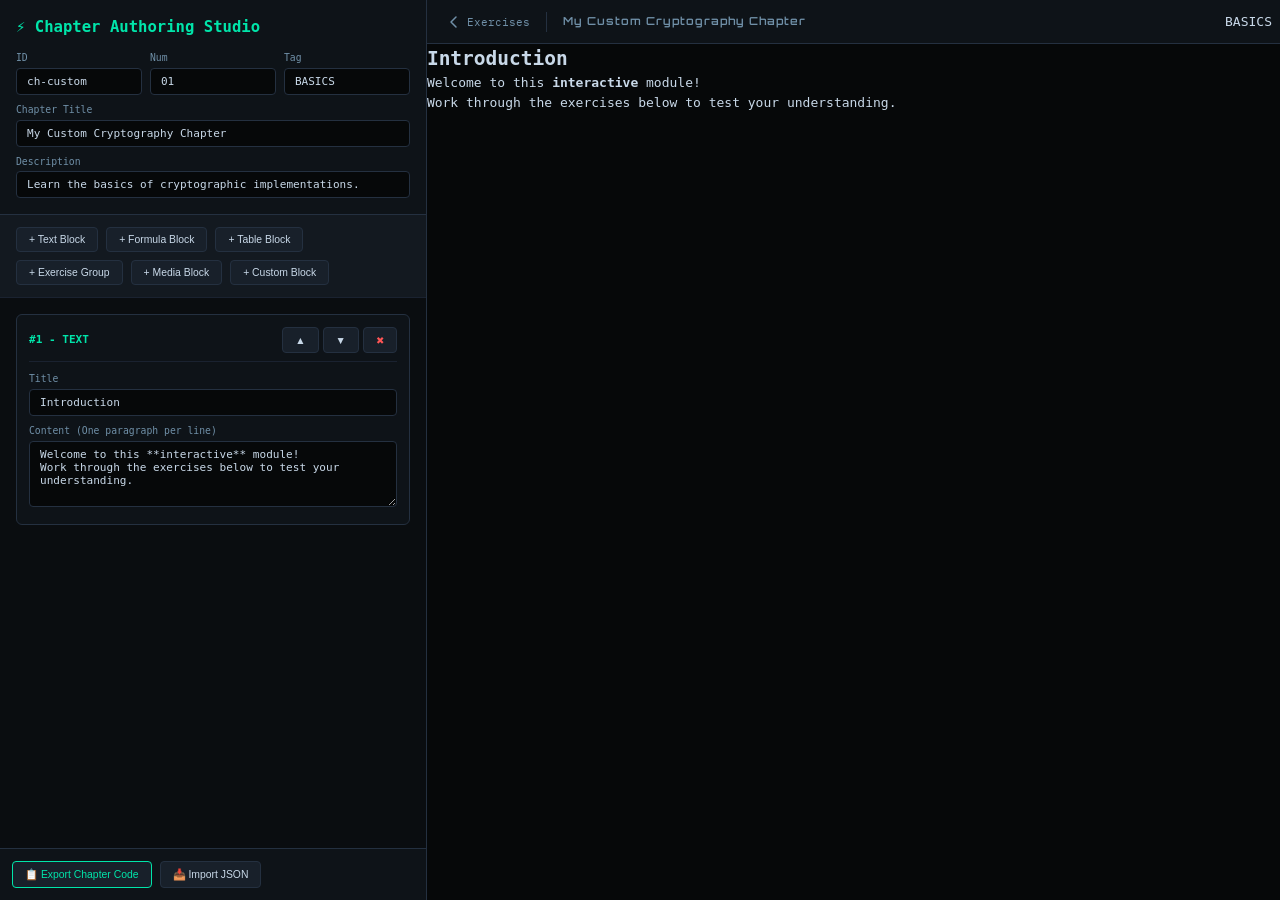
<file: frontend/app/author.html>
<!DOCTYPE html>
<html lang="en">
<head>
  <meta charset="UTF-8">
  <meta name="viewport" content="width=device-width, initial-scale=1.0">
  <title>Chapter Authoring Studio</title>
  
  <!-- 1. Load external stylesheet FIRST so internal styles can override it -->
  <link rel="stylesheet" href="style/base.css" />

  <style>
    * { box-sizing: border-box; margin: 0; padding: 0; }
    
    body {
      font-family: -apple-system, BlinkMacSystemFont, "Segoe UI", Roboto, monospace;
      background-color: var(--bg-void, #060809);
      color: var(--text-primary, #c8d8e8);
      height: 100vh;
      overflow: hidden;
    }

    .studio-container {
      display: flex;
      height: 100vh;
      width: 100vw;
    }

    /* Left Editor Pane */
    .editor-pane {
      width: 50%;
      height: 100%;
      border-right: 1px solid var(--border-mid, #243040);
      display: flex;
      flex-direction: column;
      background: #0a0d10;
    }

    .editor-header {
      padding: 16px;
      border-bottom: 1px solid var(--border-mid, #243040);
      background: #0e1318;
    }

    .editor-header h1 {
      font-size: 1.2rem;
      color: var(--text-accent, #00e5aa);
      margin-bottom: 12px;
    }

    .meta-inputs {
      display: grid;
      grid-template-columns: 1fr 1fr 1fr;
      gap: 8px;
    }

    .palette {
      padding: 12px 16px;
      border-bottom: 1px solid var(--border-dim, #1a2230);
      background: #131920;
      display: flex;
      gap: 8px;
      flex-wrap: wrap;
    }

    .forms-scroll {
      flex: 1;
      overflow-y: auto;
      padding: 16px;
      display: flex;
      flex-direction: column;
      gap: 16px;
    }

    /* Right Preview Pane */
    .preview-pane {
      width: 50%;
      height: 100vh;
      overflow-y: auto;
      overflow-x: hidden;
      background: var(--bg-void, #060809);
      position: relative;
      display: flex;
      flex-direction: column;
    }

    /* Force elements appended inside preview-mount to isolate their position */
#preview-mount {
      position: relative;
      width: 100%;
      height: 100%;
      overflow-y: auto;
    }

#preview-mount > * {
      position: relative !important; /* Overrides position: absolute / fixed on engine output */
      top: 0 !important;
      left: 0 !important;
      width: 100% !important;
      max-width: 100% !important;
    }

    /* Form Controls Styling */
    .block-card {
      background: #0e1318;
      border: 1px solid var(--border-mid, #243040);
      border-radius: 6px;
      padding: 12px;
      display: flex;
      flex-direction: column;
      gap: 10px;
    }

    .block-card-header {
      display: flex;
      justify-content: space-between;
      align-items: center;
      border-bottom: 1px solid var(--border-dim, #1a2230);
      padding-bottom: 8px;
    }

    .block-title-tag {
      font-weight: bold;
      color: #00e5aa;
      font-size: 0.85rem;
      text-transform: uppercase;
    }

    .card-actions {
      display: flex;
      gap: 4px;
    }

    input, textarea, select {
      background: #060809;
      border: 1px solid var(--border-mid, #243040);
      color: #c8d8e8;
      padding: 6px 10px;
      border-radius: 4px;
      font-family: inherit;
      font-size: 0.85rem;
      width: 100%;
    }

    input:focus, textarea:focus, select:focus {
      outline: 1px solid #00e5aa;
      border-color: #00e5aa;
    }

    label {
      font-size: 0.75rem;
      color: #7090a8;
      display: block;
      margin-bottom: 2px;
    }

    .btn {
      background: #18202a;
      border: 1px solid var(--border-mid, #243040);
      color: #c8d8e8;
      padding: 6px 12px;
      border-radius: 4px;
      cursor: pointer;
      font-size: 0.8rem;
    }

    .btn:hover {
      background: #243040;
      color: #00e5aa;
    }

    .btn-danger {
      color: #ff5555;
    }

    .btn-danger:hover {
      background: #3a1515;
      color: #ff7777;
    }

    .nested-item {
      background: #131920;
      border: 1px solid var(--border-dim, #1a2230);
      padding: 8px;
      margin-top: 8px;
      border-radius: 4px;
    }

    /* Modal Styling for Export (Fixed display precedence) */
    .modal {
      display: none !important; /* Hidden by default */
      position: fixed;
      top: 0; 
      left: 0; 
      width: 100vw; 
      height: 100vh;
      background: rgba(6, 8, 9, 0.85);
      backdrop-filter: blur(4px);
      z-index: 9999;
      align-items: center;
      justify-content: center;
    }

    .modal.active {
      display: flex !important; /* Show when active class is present */
    }

    .modal-content {
      background: #0e1318;
      border: 1px solid #00e5aa;
      width: 90%;
      max-width: 700px;
      max-height: 80vh;
      display: flex;
      flex-direction: column;
      padding: 20px;
      border-radius: 6px;
      box-shadow: 0 10px 30px rgba(0,0,0,0.5);
    }
  </style>
</head>
<body>

<div class="studio-container">
  <!-- LEFT: Editor Pane -->
  <div class="editor-pane">
    <div class="editor-header">
      <h1>⚡ Chapter Authoring Studio</h1>
      <div class="meta-inputs">
        <div>
          <label>ID</label>
          <input type="text" id="meta-id" value="ch-custom" />
        </div>
        <div>
          <label>Num</label>
          <input type="text" id="meta-num" value="01" />
        </div>
        <div>
          <label>Tag</label>
          <input type="text" id="meta-tag" value="BASICS" />
        </div>
        <div style="grid-column: span 3;">
          <label>Chapter Title</label>
          <input type="text" id="meta-title" value="My Custom Cryptography Chapter" />
        </div>
        <div style="grid-column: span 3;">
          <label>Description</label>
          <input type="text" id="meta-desc" value="Learn the basics of cryptographic implementations." />
        </div>
      </div>
    </div>

    <div class="palette">
      <button class="btn" id="add-text">+ Text Block</button>
      <button class="btn" id="add-formula">+ Formula Block</button>
      <button class="btn" id="add-table">+ Table Block</button>
      <button class="btn" id="add-exercise">+ Exercise Group</button>
      <button class="btn" id="add-media">+ Media Block</button>
      <button class="btn" id="add-custom">+ Custom Block</button>
    </div>

    <div class="forms-scroll" id="forms-container"></div>

    <div style="padding: 12px; border-top: 1px solid #243040; background: #0e1318; display: flex; gap: 8px;">
      <button class="btn" id="btn-export" style="border-color: #00e5aa; color: #00e5aa;">📋 Export Chapter Code</button>
      <button class="btn" id="btn-import">📥 Import JSON</button>
      <input type="file" id="file-import" accept=".json" style="display: none;" />
    </div>
  </div>

  <!-- RIGHT: Live Preview Engine -->
  <div class="preview-pane" id="preview-mount"></div>
</div>

<!-- EXPORT MODAL -->
<div class="modal" id="export-modal">
  <div class="modal-content">
    <h3 style="color: #00e5aa; margin-bottom: 10px;">Generated Chapter Module Code</h3>
    <textarea id="export-textarea" style="flex: 1; font-family: monospace; font-size: 0.8rem; margin-bottom: 12px; min-height: 250px;" readonly></textarea>
    <div style="display: flex; gap: 8px; justify-content: flex-end;">
      <button class="btn" id="btn-copy">Copy to Clipboard</button>
      <button class="btn btn-danger" id="btn-close-modal">Close</button>
    </div>
  </div>
</div>

<script type="module">
  import { buildChapterScreen } from './chapter-engine.js';

  // ── Authoring State ──────────────────────────────────────────────────────
  let chapterData = {
    id: 'ch-custom',
    num: '01',
    tag: 'BASICS',
    tagClass: 'tag-green',
    title: 'My Custom Cryptography Chapter',
    topbarTitle: 'My Custom Cryptography Chapter',
    desc: 'Learn the basics of cryptographic implementations.',
    concepts: ['Hashes', 'Ciphers'],
    blocks: [
      {
        kind: 'text',
        title: 'Introduction',
        content: ['Welcome to this **interactive** module!', 'Work through the exercises below to test your understanding.']
      }
    ]
  };

  const formsContainer = document.getElementById('forms-container');
  const previewMount = document.getElementById('preview-mount');

  // Dummy Exercise Kit Context
  const kitMock = {};

  // ── Sync Metadata ────────────────────────────────────────────────────────
  function syncMeta() {
    chapterData.id = document.getElementById('meta-id').value;
    chapterData.num = document.getElementById('meta-num').value;
    chapterData.tag = document.getElementById('meta-tag').value;
    chapterData.title = document.getElementById('meta-title').value;
    chapterData.topbarTitle = chapterData.title;
    chapterData.desc = document.getElementById('meta-desc').value;
  }

  ['meta-id', 'meta-num', 'meta-tag', 'meta-title', 'meta-desc'].forEach(id => {
    document.getElementById(id).addEventListener('input', () => {
      syncMeta();
      renderPreview();
    });
  });

  // ── Live Render Preview ──────────────────────────────────────────────────
  function renderPreview() {
    previewMount.innerHTML = '';
    try {
      const screen = buildChapterScreen(chapterData, kitMock);
      
      // Reset layout properties so it stays trapped inside the right preview pane
      screen.style.position = 'relative';
      screen.style.top = '0';
      screen.style.left = '0';
      screen.style.width = '100%';
      screen.style.height = '100%';
      screen.style.display = 'block';
      screen.style.opacity = '1';
      
      previewMount.appendChild(screen);
    } catch (err) {
      console.error('Preview Render Error:', err);
    }
  }

  // ── Render Form Controls ────────────────────────────────────────────────
  function renderEditorForms() {
    formsContainer.innerHTML = '';

    chapterData.blocks.forEach((block, idx) => {
      const card = document.createElement('div');
      card.className = 'block-card';

      // Block Action Header
      const header = document.createElement('div');
      header.className = 'block-card-header';
      header.innerHTML = `
        <span class="block-title-tag">#${idx + 1} - ${block.kind}</span>
        <div class="card-actions">
          <button class="btn btn-move-up" data-idx="${idx}">▲</button>
          <button class="btn btn-move-down" data-idx="${idx}">▼</button>
          <button class="btn btn-danger btn-delete" data-idx="${idx}">✖</button>
        </div>
      `;
      card.appendChild(header);

      // Render Block Form Controls by Kind
      const body = document.createElement('div');
      body.style.display = 'flex';
      body.style.flexDirection = 'column';
      body.style.gap = '8px';

      if (block.kind === 'text') {
        body.innerHTML = `
          <div><label>Title</label><input type="text" class="text-title" value="${block.title || ''}" /></div>
          <div><label>Content (One paragraph per line)</label>
          <textarea class="text-content" rows="4">${(block.content || []).join('\n')}</textarea></div>
        `;
      } 
      else if (block.kind === 'formula') {
        body.innerHTML = `
          <div><label>Title</label><input type="text" class="formula-title" value="${block.title || ''}" /></div>
          <div><label>Formula Lines (One per line)</label>
          <textarea class="formula-lines" rows="3">${(block.lines || []).join('\n')}</textarea></div>
          <div><label>Note</label><input type="text" class="formula-note" value="${block.note || ''}" /></div>
        `;
      }
      else if (block.kind === 'table') {
        body.innerHTML = `
          <div><label>Title</label><input type="text" class="table-title" value="${block.title || ''}" /></div>
          <div><label>Columns (Comma-separated)</label>
          <input type="text" class="table-cols" value="${(block.columns || []).join(', ')}" /></div>
          <div><label>Rows (One row per line, values separated by pipe '|')</label>
          <textarea class="table-rows" rows="3">${(block.rows || []).map(r => r.join(' | ')).join('\n')}</textarea></div>
        `;
      }
      else if (block.kind === 'exerciseGroup') {
        body.innerHTML = `
          <div><label>Group Title</label><input type="text" class="exgroup-title" value="${block.title || ''}" /></div>
          <div class="exercise-items-container"></div>
          <button class="btn btn-add-ex-item" style="margin-top: 6px;">+ Add Exercise Item</button>
        `;

        // Render exercise items inside this group
        const itemsContainer = body.querySelector('.exercise-items-container');
        (block.items || []).forEach((item, exIdx) => {
          const itemEl = document.createElement('div');
          itemEl.className = 'nested-item';
          itemEl.innerHTML = `
            <div style="display:flex; justify-content: space-between; align-items:center; margin-bottom:4px;">
              <strong style="font-size:0.75rem; color:#00e5aa;">Item ${item.num || exIdx + 1}</strong>
              <button class="btn btn-danger btn-del-ex" data-exidx="${exIdx}">Delete</button>
            </div>
            <div><label>Num</label><input type="text" class="ex-num" value="${item.num || `E${exIdx+1}`}" /></div>
            <div><label>Title</label><input type="text" class="ex-title" value="${item.title || ''}" /></div>
            <div><label>Body Text</label><input type="text" class="ex-body" value="${item.bodyHtml || ''}" /></div>
            <div><label>Hint</label><input type="text" class="ex-hint" value="${item.hint || ''}" /></div>
            <div>
              <label>Input Type</label>
              <select class="ex-type">
                <option value="text" ${item.input?.type==='text'?'selected':''}>Text</option>
                <option value="hex" ${item.input?.type==='hex'?'selected':''}>Hex Byte</option>
                <option value="mc" ${item.input?.type==='mc'?'selected':''}>Multiple Choice</option>
              </select>
            </div>
            <div><label>Expected Answer (for simple check)</label><input type="text" class="ex-ans" value="${item.expectedAnswer || ''}" /></div>
          `;

          // Item Bindings
          itemEl.querySelector('.ex-num').addEventListener('input', e => { item.num = e.target.value; renderPreview(); });
          itemEl.querySelector('.ex-title').addEventListener('input', e => { item.title = e.target.value; renderPreview(); });
          itemEl.querySelector('.ex-body').addEventListener('input', e => { item.bodyHtml = e.target.value; renderPreview(); });
          itemEl.querySelector('.ex-hint').addEventListener('input', e => { item.hint = e.target.value; renderPreview(); });
          itemEl.querySelector('.ex-type').addEventListener('change', e => {
            if (!item.input) item.input = {};
            item.input.type = e.target.value;
            renderPreview();
          });
          itemEl.querySelector('.ex-ans').addEventListener('input', e => {
            item.expectedAnswer = e.target.value;
            item.check = (val) => ({
              correct: String(val).toLowerCase() === String(item.expectedAnswer).toLowerCase(),
              message: String(val).toLowerCase() === String(item.expectedAnswer).toLowerCase() ? 'Correct!' : 'Try again!'
            });
            renderPreview();
          });

          itemEl.querySelector('.btn-del-ex').addEventListener('click', () => {
            block.items.splice(exIdx, 1);
            renderEditorForms();
            renderPreview();
          });

          itemsContainer.appendChild(itemEl);
        });

        body.querySelector('.btn-add-ex-item').addEventListener('click', () => {
          if (!block.items) block.items = [];
          block.items.push({
            num: `E${block.items.length + 1}`,
            title: 'New Question',
            bodyHtml: 'Solve this challenge:',
            input: { type: 'text', placeholder: 'Answer...' },
            expectedAnswer: '42',
            check: (val) => ({ correct: String(val) === '42', message: String(val) === '42' ? 'Correct!' : 'Incorrect' })
          });
          renderEditorForms();
          renderPreview();
        });
      }
      else if (block.kind === 'media') {
        body.innerHTML = `
          <div><label>Title</label><input type="text" class="media-title" value="${block.title || ''}" /></div>
          <div><label>Image/Video Source URL</label><input type="text" class="media-src" value="${block.src || ''}" /></div>
          <div><label>Caption</label><input type="text" class="media-caption" value="${block.caption || ''}" /></div>
        `;
      }
      else if (block.kind === 'custom') {
        body.innerHTML = `
          <div><label>Title</label><input type="text" class="custom-title" value="${block.title || ''}" /></div>
          <div><label>Custom HTML Markup</label>
          <textarea class="custom-html" rows="4">${block.html || ''}</textarea></div>
        `;
      }

      card.appendChild(body);

      // Input Binding Listeners for Live Updates
      card.addEventListener('input', () => {
        if (block.kind === 'text') {
          block.title = card.querySelector('.text-title').value;
          block.content = card.querySelector('.text-content').value.split('\n').filter(Boolean);
        } else if (block.kind === 'formula') {
          block.title = card.querySelector('.formula-title').value;
          block.lines = card.querySelector('.formula-lines').value.split('\n').filter(Boolean);
          block.note = card.querySelector('.formula-note').value;
        } else if (block.kind === 'table') {
          block.title = card.querySelector('.table-title').value;
          block.columns = card.querySelector('.table-cols').value.split(',').map(s => s.trim());
          block.rows = card.querySelector('.table-rows').value.split('\n').map(row => row.split('|').map(s => s.trim()));
        } else if (block.kind === 'exerciseGroup') {
          block.title = card.querySelector('.exgroup-title').value;
        } else if (block.kind === 'media') {
          block.title = card.querySelector('.media-title').value;
          block.src = card.querySelector('.media-src').value;
          block.caption = card.querySelector('.media-caption').value;
        } else if (block.kind === 'custom') {
          block.title = card.querySelector('.custom-title').value;
          block.html = card.querySelector('.custom-html').value;
        }
        renderPreview();
      });

      // Header Button Controls
      card.querySelector('.btn-move-up').addEventListener('click', () => moveBlock(idx, -1));
      card.querySelector('.btn-move-down').addEventListener('click', () => moveBlock(idx, 1));
      card.querySelector('.btn-delete').addEventListener('click', () => deleteBlock(idx));

      formsContainer.appendChild(card);
    });
  }

  // ── Block Operations ─────────────────────────────────────────────────────
  function moveBlock(idx, direction) {
    const targetIdx = idx + direction;
    if (targetIdx < 0 || targetIdx >= chapterData.blocks.length) return;
    const temp = chapterData.blocks[idx];
    chapterData.blocks[idx] = chapterData.blocks[targetIdx];
    chapterData.blocks[targetIdx] = temp;
    renderEditorForms();
    renderPreview();
  }

  function deleteBlock(idx) {
    chapterData.blocks.splice(idx, 1);
    renderEditorForms();
    renderPreview();
  }

  // Palette Actions
  document.getElementById('add-text').addEventListener('click', () => {
    chapterData.blocks.push({ kind: 'text', title: 'New Section', content: ['Write paragraphs here...'] });
    renderEditorForms();
    renderPreview();
  });

  document.getElementById('add-formula').addEventListener('click', () => {
    chapterData.blocks.push({ kind: 'formula', title: 'Formula Title', lines: ['e = H(r || m)'], note: 'Note details...' });
    renderEditorForms();
    renderPreview();
  });

  document.getElementById('add-table').addEventListener('click', () => {
    chapterData.blocks.push({ kind: 'table', title: 'Reference Table', columns: ['Name', 'Value'], rows: [['Variable A', '100'], ['Variable B', '200']] });
    renderEditorForms();
    renderPreview();
  });

  document.getElementById('add-exercise').addEventListener('click', () => {
    chapterData.blocks.push({ kind: 'exerciseGroup', title: 'Practice Exercises', items: [] });
    renderEditorForms();
    renderPreview();
  });

  document.getElementById('add-media').addEventListener('click', () => {
    chapterData.blocks.push({ kind: 'media', title: 'Diagram', src: 'https://via.placeholder.com/400x200', caption: 'Figure 1.1' });
    renderEditorForms();
    renderPreview();
  });

  document.getElementById('add-custom').addEventListener('click', () => {
    chapterData.blocks.push({ kind: 'custom', title: 'Interactive Widget', html: '<div class="ex-data-block">Custom Interactive Component Node</div>' });
    renderEditorForms();
    renderPreview();
  });

  // ── Import / Export Logic ───────────────────────────────────────────────
  const modal = document.getElementById('export-modal');
  const exportTextarea = document.getElementById('export-textarea');

  document.getElementById('btn-export').addEventListener('click', () => {
    syncMeta();
    const code = `// ${chapterData.id}.js - Auto-generated Chapter Module\n\nexport const ${chapterData.id.replace(/-/g, '_')} = ${JSON.stringify(chapterData, null, 2)};`;
    exportTextarea.value = code;
    modal.classList.add('active');
  });

  document.getElementById('btn-close-modal').addEventListener('click', () => {
    modal.classList.remove('active');
  });

  document.getElementById('btn-copy').addEventListener('click', () => {
    navigator.clipboard.writeText(exportTextarea.value);
    alert('Code copied to clipboard!');
  });

  // Close modal if user clicks outside content box
  modal.addEventListener('click', (e) => {
    if (e.target === modal) modal.classList.remove('active');
  });

  // JSON Import
  const fileInput = document.getElementById('file-import');
  document.getElementById('btn-import').addEventListener('click', () => fileInput.click());

  fileInput.addEventListener('change', (e) => {
    const file = e.target.files[0];
    if (!file) return;
    const reader = new FileReader();
    reader.onload = (event) => {
      try {
        const imported = JSON.parse(event.target.result);
        chapterData = imported;
        document.getElementById('meta-id').value = chapterData.id || '';
        document.getElementById('meta-num').value = chapterData.num || '';
        document.getElementById('meta-tag').value = chapterData.tag || '';
        document.getElementById('meta-title').value = chapterData.title || '';
        document.getElementById('meta-desc').value = chapterData.desc || '';
        renderEditorForms();
        renderPreview();
      } catch (err) {
        alert('Invalid JSON file format.');
      }
    };
    reader.readAsText(file);
  });

  // Initial Boot
  syncMeta();
  renderEditorForms();
  renderPreview();
</script>
</body>
</html>
</file>
<file: frontend/app/style/base.css>
/* ═══════════════════════════════════════════════════
   CRYPTOCIRCUIT — Base: variables, reset, screens, topbar, modals
═══════════════════════════════════════════════════ */

@import url('https://fonts.googleapis.com/css2?family=Share+Tech+Mono&family=Orbitron:wght@400;600;900&family=IBM+Plex+Mono:wght@300;400;500&display=swap');

*, *::before, *::after { box-sizing: border-box; margin: 0; padding: 0; }

:root {
  /* Core palette — phosphor green on near-black */
  --bg-void:     #060809;
  --bg-base:     #0a0d10;
  --bg-surface:  #0e1318;
  --bg-raised:   #131920;
  --bg-hover:    #18202a;
  --bg-active:   #1e2832;

  --border-dim:  #1a2230;
  --border-mid:  #243040;
  --border-hi:   #304050;

  --text-primary:   #c8d8e8;
  --text-secondary: #7090a8;
  --text-dim:       #3a5060;
  --text-accent:    #00e5aa;

  --accent:      #00e5aa;
  --accent-dim:  #00a878;
  --accent-glow: rgba(0, 229, 170, 0.12);
  --dim:         #3a5060;

  /* Node type colors */
  --xor:     #00e5aa;
  --block-cipher:    #4db8ff;
  --caesar:  #ff8c42;
  --ecc:     #c084fc;

  --xor-dim:     rgba(0, 229, 170, 0.15);
  --block-cipher-dim:    rgba(77, 184, 255, 0.15);
  --caesar-dim:  rgba(255, 140, 66, 0.15);
  --ecc-dim:     rgba(192, 132, 252, 0.15);

  --font-display: 'Orbitron', monospace;
  --font-mono:    'IBM Plex Mono', 'Share Tech Mono', monospace;

  --topbar-h:    44px;
  --left-panel:  210px;
  --right-panel: 240px;
}


html, body {
  width: 100%; height: 100%;
  overflow: hidden;
  background: var(--bg-void);
  color: var(--text-primary);
  font-family: var(--font-mono);
  font-size: 13px;
  line-height: 1.5;
  -webkit-font-smoothing: antialiased;
}

/* ── Screens ────────────────────────────────────── */
.screen {
  position: fixed; inset: 0;
  display: flex; flex-direction: column;
  opacity: 0; pointer-events: none;
  transition: opacity 0.3s ease;
}
.screen.active { opacity: 1; pointer-events: all; }

/* ── Shared topbar ──────────────────────────────── */
.topbar {
  height: var(--topbar-h);
  background: var(--bg-surface);
  border-bottom: 1px solid var(--border-mid);
  display: flex; align-items: center;
  gap: 0; flex-shrink: 0;
  padding: 0 8px;
}

.tb-back {
  display: flex; align-items: center; gap: 6px;
  padding: 0 12px; height: 100%;
  background: none; border: none;
  color: var(--text-secondary); cursor: pointer;
  font-family: var(--font-mono); font-size: 11px;
  transition: color 0.15s;
}
.tb-back:hover { color: var(--text-primary); }

.tb-divider { width: 1px; height: 20px; background: var(--border-mid); margin: 0 4px; }

.tb-title {
  font-family: var(--font-display);
  font-size: 11px; font-weight: 600;
  color: var(--text-secondary); letter-spacing: 1px;
  padding: 0 12px;
}

.tb-btn {
  display: inline-flex; align-items: center; gap: 5px;
  padding: 5px 10px;
  background: transparent;
  border: 1px solid var(--border-mid); border-radius: 3px;
  color: var(--text-secondary);
  font-family: var(--font-mono); font-size: 11px;
  cursor: pointer; transition: all 0.15s; white-space: nowrap;
}
.tb-btn:hover { border-color: var(--border-hi); color: var(--text-primary); background: var(--bg-raised); }
.tb-btn.accent { border-color: var(--accent-dim); color: var(--accent); }
.tb-btn.accent:hover { border-color: var(--accent); background: var(--accent-glow); box-shadow: 0 0 10px var(--accent-glow); }
.tb-btn.full-width { width: 100%; justify-content: center; }

.tb-actions { display: flex; align-items: center; gap: 4px; }
.tb-spacer { flex: 1; }
.tb-step-info { font-size: 11px; color: var(--text-dim); padding: 0 12px; }
.tb-step-info span { color: var(--accent); }

/* ── JSON Modal ─────────────────────────────────── */
.modal-backdrop {
  position: fixed; inset: 0; z-index: 1000;
  background: rgba(6,8,9,0.85);
  display: flex; align-items: center; justify-content: center;
}
.modal {
  background: var(--bg-surface); border: 1px solid var(--border-mid);
  border-radius: 4px; width: 700px; max-width: 90vw; max-height: 80vh;
  display: flex; flex-direction: column;
}
.modal-header {
  display: flex; align-items: center; justify-content: space-between;
  padding: 12px 16px; border-bottom: 1px solid var(--border-dim);
  font-size: 12px; color: var(--text-secondary);
  font-family: var(--font-display); letter-spacing: 1px;
}
.modal-close { background: none; border: none; color: var(--text-dim); cursor: pointer; font-size: 14px; transition: color 0.15s; }
.modal-close:hover { color: var(--text-primary); }
.modal-body {
  flex: 1; overflow-y: auto; overflow-x: auto; padding: 16px;
  font-size: 11px; color: var(--accent); line-height: 1.6; white-space: pre;
  font-family: var(--font-mono);
}
.modal-body::-webkit-scrollbar { width: 3px; height: 3px; }
.modal-body::-webkit-scrollbar-thumb { background: var(--border-mid); }

/* ── Tooltip ────────────────────────────────────── */
.tooltip {
  position: fixed; z-index: 9999;
  background: var(--bg-active); border: 1px solid var(--border-hi);
  border-radius: 3px; padding: 4px 8px;
  font-size: 10px; color: var(--text-primary);
  pointer-events: none; display: none;
}

/* ── Global scrollbars ──────────────────────────── */
::-webkit-scrollbar { width: 4px; height: 4px; }
::-webkit-scrollbar-track { background: transparent; }
::-webkit-scrollbar-thumb { background: var(--border-mid); border-radius: 2px; }
</file>
